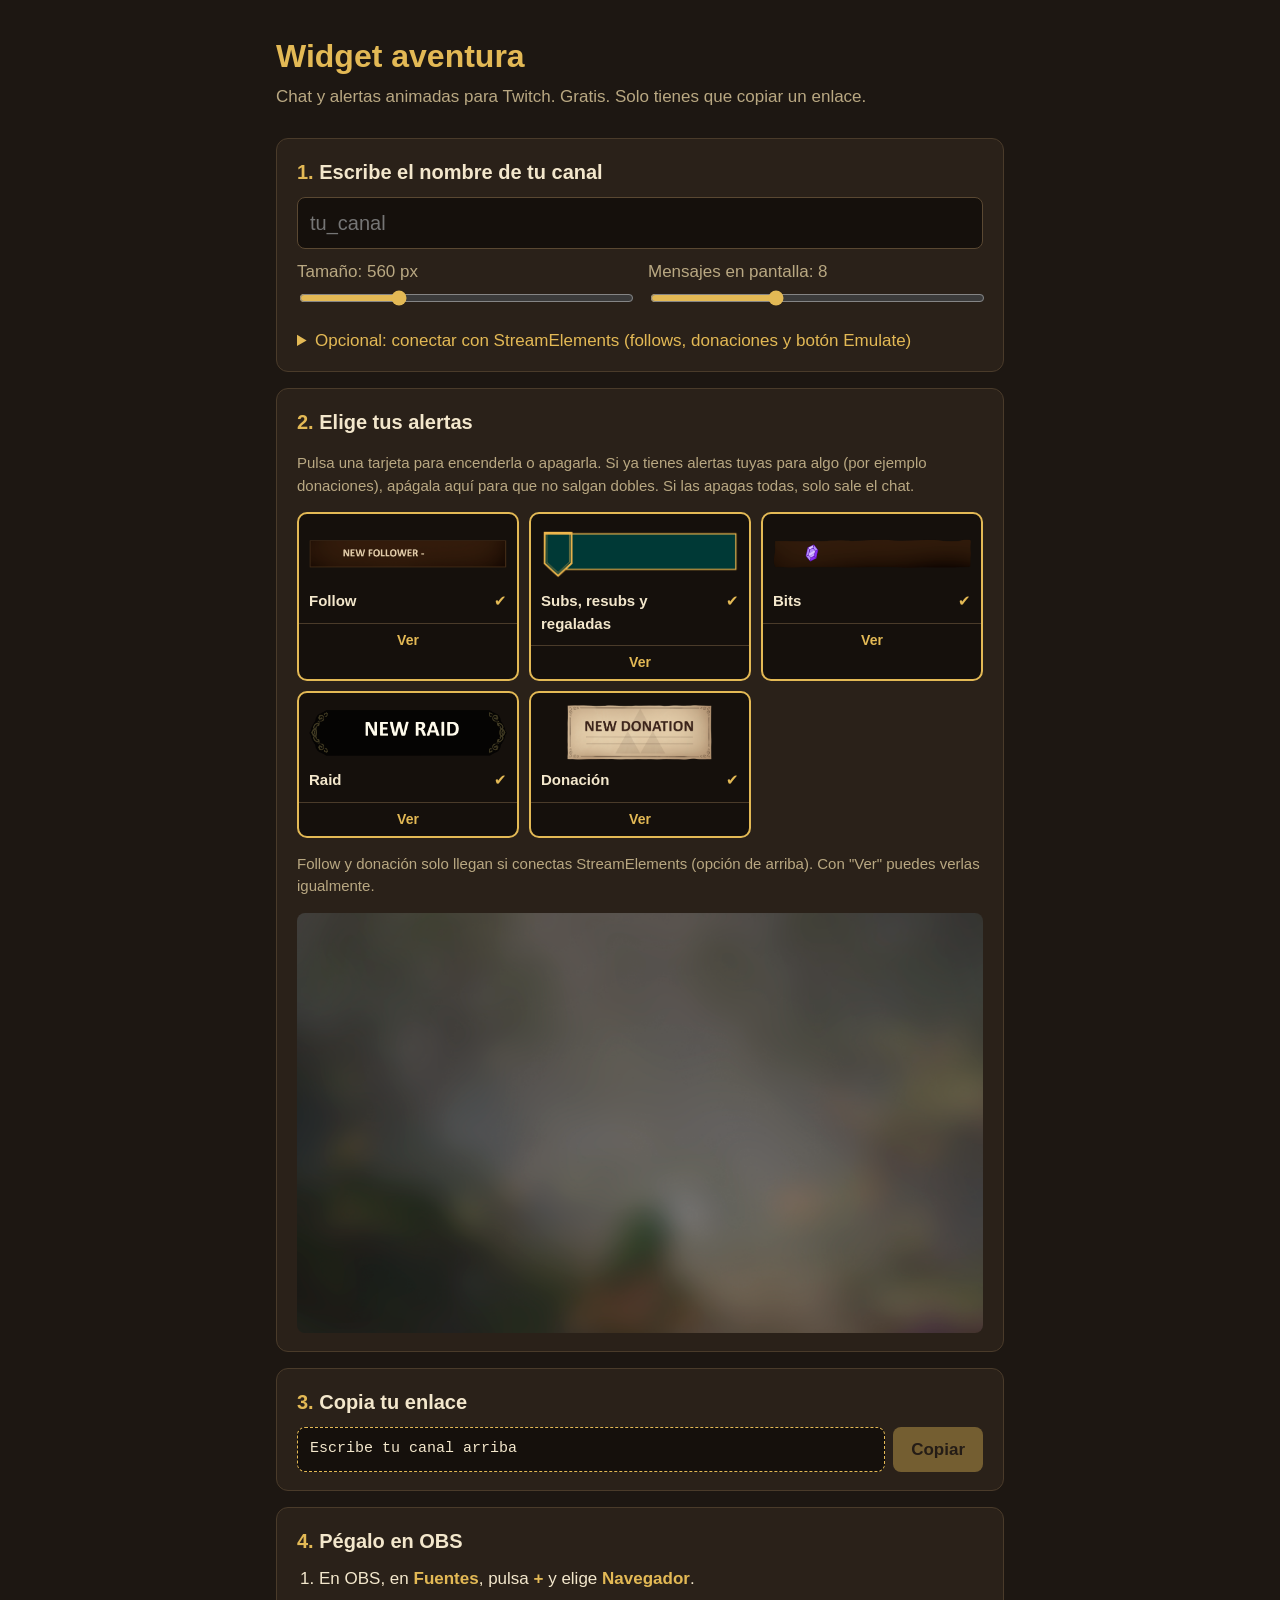
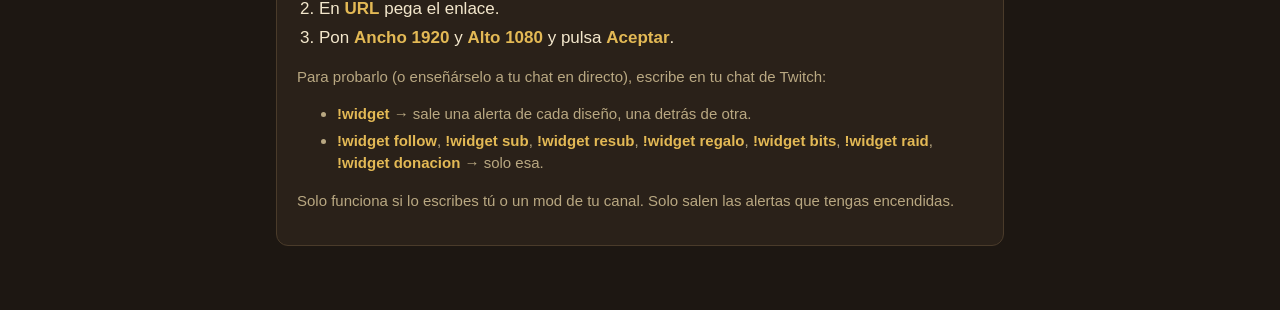
<file: index.html>
<!doctype html>
<html lang="es">
<head>
<meta charset="utf-8">
<meta name="viewport" content="width=device-width, initial-scale=1">
<title>Widget aventura para Twitch</title>
<meta name="description" content="Chat y alertas animadas para OBS. Gratis y sin descargas: escribe tu canal, copia un enlace y pégalo en OBS.">
<!-- Tarjeta con imagen al compartir el enlace en Twitter/X, Discord, WhatsApp... -->
<meta property="og:type" content="website">
<meta property="og:title" content="Widget Chat Twitch · Gratis">
<meta property="og:description" content="Chat y alertas animadas para OBS. Sin descargas: escribe tu canal, copia un enlace y listo.">
<meta property="og:url" content="https://hakudesigntwitch.github.io/Widget-Chat-Twitch-Zelda-Ocarina/">
<meta property="og:image" content="https://hakudesigntwitch.github.io/Widget-Chat-Twitch-Zelda-Ocarina/img/tarjeta-twitter.jpg">
<meta property="og:image:width" content="1200">
<meta property="og:image:height" content="630">
<meta name="twitter:card" content="summary_large_image">
<style>
  :root { --oro: #e3b955; --fondo: #1d1712; --tarjeta: #2a2119; --texto: #f3e7cc; --suave: #b9a882; }
  * { box-sizing: border-box; }
  body {
    margin: 0; min-height: 100vh; background: var(--fondo); color: var(--texto);
    font: 17px/1.5 Calibri, Carlito, 'Segoe UI', Arial, sans-serif;
  }
  main { max-width: 760px; margin: 0 auto; padding: 32px 16px 48px; }
  h1 { color: var(--oro); font-size: 32px; margin: 0 0 4px; }
  .sub { color: var(--suave); margin: 0 0 28px; }
  .paso { background: var(--tarjeta); border: 1px solid #4a3b2a; border-radius: 12px; padding: 18px 20px; margin-bottom: 16px; }
  .paso h2 { margin: 0 0 10px; font-size: 20px; }
  .paso h2 span { color: var(--oro); }
  label { display: block; margin: 10px 0 4px; color: var(--suave); }
  input[type=text] {
    width: 100%; padding: 10px 12px; font: inherit; font-size: 20px;
    background: #15100c; color: var(--texto); border: 1px solid #5a4832; border-radius: 8px;
  }
  input[type=text]:focus { outline: 2px solid var(--oro); border-color: transparent; }
  .fila { display: flex; gap: 16px; flex-wrap: wrap; }
  .fila > div { flex: 1 1 200px; }
  input[type=range] { width: 100%; accent-color: var(--oro); }
  .enlace { display: flex; gap: 8px; flex-wrap: wrap; }
  .enlace code {
    flex: 1 1 300px; padding: 10px 12px; background: #15100c; border: 1px dashed var(--oro);
    border-radius: 8px; word-break: break-all; font-size: 15px;
  }
  button {
    padding: 10px 18px; font: inherit; font-weight: 700; cursor: pointer;
    background: var(--oro); color: #1d1712; border: 0; border-radius: 8px;
  }
  button:disabled { opacity: .4; cursor: default; }
  ol { margin: 0; padding-left: 22px; }
  li { margin: 4px 0; }
  b { color: var(--oro); font-weight: 700; }
  .nota { color: var(--suave); font-size: 15px; }
  details { margin-top: 14px; }
  summary { cursor: pointer; color: var(--oro); }
  input[type=password] {
    width: 100%; padding: 10px 12px; font: inherit;
    background: #15100c; color: var(--texto); border: 1px solid #5a4832; border-radius: 8px;
  }
  .alertas { display: grid; grid-template-columns: repeat(auto-fill, minmax(190px, 1fr)); gap: 10px; margin: 12px 0; }
  .alerta { display: flex; flex-direction: column; border: 2px solid var(--oro); border-radius: 10px; overflow: hidden; background: #15100c; transition: opacity .2s, border-color .2s; }
  .alerta .toggle {
    all: unset; cursor: pointer; display: flex; flex-direction: column; gap: 6px; padding: 10px;
  }
  .alerta .toggle:focus-visible { outline: 2px solid var(--oro); outline-offset: -4px; }
  .alerta img, .alerta .img-bits { display: block; width: 100%; height: 60px; object-fit: contain; transition: filter .2s; }
  .alerta .img-bits { background: url("img/Gema 100.png") center / contain no-repeat, url("img/Bits - Fondo.png") center / contain no-repeat; }
  .alerta:not(.on) .img-bits { filter: grayscale(1) brightness(.5); }
  .alerta .toggle span { font-weight: 700; color: var(--texto); font-size: 15px; display: flex; justify-content: space-between; gap: 6px; }
  .alerta em { font-style: normal; color: var(--oro); font-weight: 400; }
  .alerta:not(.on) { border-color: #4a3b2a; }
  .alerta:not(.on) img, .alerta:not(.on) .img-bits { opacity: .35; }
  .alerta:not(.on) img { filter: grayscale(1) brightness(.5); }
  .alerta:not(.on) em { color: var(--suave); }
  .alerta .ver {
    padding: 6px; border-radius: 0; font-size: 14px;
    background: transparent; color: var(--oro); border-top: 1px solid #4a3b2a;
  }
  .alerta .ver:hover { background: rgba(227, 185, 85, .12); }
  .vista { margin-top: 12px; height: 420px; border-radius: 8px; overflow: hidden;
           background: #3a2e22 url("img/Prueba - Fondo.png") center / cover; }
  .vista iframe { width: 100%; height: 100%; border: 0; }
</style>
</head>
<body>
<main>
  <h1>Widget aventura</h1>
  <p class="sub">Chat y alertas animadas para Twitch. Gratis. Solo tienes que copiar un enlace.</p>

  <section class="paso">
    <h2><span>1.</span> Escribe el nombre de tu canal</h2>
    <input type="text" id="canal" placeholder="tu_canal" autocomplete="off" spellcheck="false">
    <div class="fila">
      <div>
        <label for="ancho">Tamaño: <span id="anchoTxt">560</span> px</label>
        <input type="range" id="ancho" min="300" max="1200" step="10" value="560">
      </div>
      <div>
        <label for="max">Mensajes en pantalla: <span id="maxTxt">8</span></label>
        <input type="range" id="max" min="1" max="20" step="1" value="8">
      </div>
    </div>
    <details>
      <summary>Opcional: conectar con StreamElements (follows, donaciones y botón Emulate)</summary>
      <label for="se">Tu JWT Token de StreamElements (en StreamElements: tu avatar → Account → Channels → Show secrets)</label>
      <input type="password" id="se" placeholder="pega aquí tu JWT Token" autocomplete="off" spellcheck="false">
      <p class="nota">Es una clave secreta: el enlace que se genere con ella no se lo pases a nadie ni lo enseñes en directo.</p>
    </details>
  </section>

  <section class="paso">
    <h2><span>2.</span> Elige tus alertas</h2>
    <p class="nota">Pulsa una tarjeta para encenderla o apagarla. Si ya tienes alertas tuyas para algo (por ejemplo donaciones), apágala aquí para que no salgan dobles. Si las apagas todas, solo sale el chat.</p>
    <div class="alertas" id="alertas">
      <div class="alerta on" data-tipo="follow">
        <button class="toggle" aria-pressed="true"><img src="img/Follower - Fondo.png" alt="Alerta de nuevo seguidor"><span>Follow <em></em></span></button>
        <button class="ver" data-ver="follow">Ver</button>
      </div>
      <div class="alerta on" data-tipo="sub">
        <button class="toggle" aria-pressed="true"><img src="img/Sub.png" alt="Alerta de sub"><span>Subs, resubs y regaladas <em></em></span></button>
        <button class="ver" data-ver="sub">Ver</button>
      </div>
      <div class="alerta on" data-tipo="bits">
        <button class="toggle" aria-pressed="true"><i class="img-bits" role="img" aria-label="Alerta de bits"></i><span>Bits <em></em></span></button>
        <button class="ver" data-ver="bits">Ver</button>
      </div>
      <div class="alerta on" data-tipo="raid">
        <button class="toggle" aria-pressed="true"><img src="img/New Raid - Fondo.png" alt="Alerta de raid"><span>Raid <em></em></span></button>
        <button class="ver" data-ver="raid">Ver</button>
      </div>
      <div class="alerta on" data-tipo="donacion">
        <button class="toggle" aria-pressed="true"><img src="img/Donation - Fondo.png" alt="Alerta de donación"><span>Donación <em></em></span></button>
        <button class="ver" data-ver="donacion">Ver</button>
      </div>
    </div>
    <p class="nota">Follow y donación solo llegan si conectas StreamElements (opción de arriba). Con "Ver" puedes verlas igualmente.</p>
    <div class="vista"><iframe id="vista" title="Vista previa del widget"></iframe></div>
  </section>

  <section class="paso">
    <h2><span>3.</span> Copia tu enlace</h2>
    <div class="enlace">
      <code id="enlace">Escribe tu canal arriba</code>
      <button id="copiar" disabled>Copiar</button>
    </div>
  </section>

  <section class="paso">
    <h2><span>4.</span> Pégalo en OBS</h2>
    <ol>
      <li>En OBS, en <b>Fuentes</b>, pulsa <b>+</b> y elige <b>Navegador</b>.</li>
      <li>En <b>URL</b> pega el enlace.</li>
      <li>Pon <b>Ancho 1920</b> y <b>Alto 1080</b> y pulsa <b>Aceptar</b>.</li>
    </ol>
    <p class="nota">Para probarlo (o enseñárselo a tu chat en directo), escribe en tu chat de Twitch:</p>
    <ul class="nota">
      <li><b>!widget</b> → sale una alerta de cada diseño, una detrás de otra.</li>
      <li><b>!widget follow</b>, <b>!widget sub</b>, <b>!widget resub</b>, <b>!widget regalo</b>, <b>!widget bits</b>, <b>!widget raid</b>, <b>!widget donacion</b> → solo esa.</li>
    </ul>
    <p class="nota">Solo funciona si lo escribes tú o un mod de tu canal. Solo salen las alertas que tengas encendidas.</p>
  </section>
</main>
<script>
  const $ = id => document.getElementById(id);
  let base;
  try { base = new URL('overlay.html', location.href).href; } catch (e) { base = 'overlay.html'; }
  let reloj, previaActual = '';

  // La vista previa enseña todas las alertas (para poder pulsar "Ver" aunque estén apagadas).
  function previa(canal) {
    let url = base + '?canal=' + (canal || 'demo') + '&max=' + $('max').value;
    if ($('ancho').value !== '560') url += '&ancho=' + $('ancho').value;
    if (url === previaActual) return;
    previaActual = url;
    clearTimeout(reloj);
    reloj = setTimeout(() => { $('vista').src = url; }, 600);
  }

  function actualizar() {
    $('anchoTxt').textContent = $('ancho').value;
    $('maxTxt').textContent = $('max').value;
    const encendidas = [...document.querySelectorAll('.alerta.on')].map(a => a.dataset.tipo);
    document.querySelectorAll('.alerta').forEach(a => {
      a.querySelector('em').textContent = a.classList.contains('on') ? '✔' : 'apagada';
    });
    const canal = $('canal').value.trim().toLowerCase().replace(/^.*twitch\.tv\//, '').replace(/[^a-z0-9_]/g, '');
    previa(canal);
    if (!canal) {
      $('enlace').textContent = 'Escribe tu canal arriba';
      $('copiar').disabled = true;
      return;
    }
    let url = base + '?canal=' + canal;
    if ($('ancho').value !== '560') url += '&ancho=' + $('ancho').value;
    if ($('max').value !== '8') url += '&max=' + $('max').value;
    if (encendidas.length < 5) url += '&alertas=' + encendidas.join(',');
    const se = $('se').value.trim();
    if (se) url += '&se=' + encodeURIComponent(se);
    // Con clave, el enlace no se enseña entero en pantalla (por si está en directo).
    $('enlace').textContent = se ? url.replace(/&se=.*/, '&se=••••••••') : url;
    $('enlace').dataset.url = url;
    $('copiar').disabled = false;
  }

  ['canal', 'ancho', 'max', 'se'].forEach(id => $(id).addEventListener('input', actualizar));

  // Tarjetas: encender/apagar y "Ver" (lanza la alerta en la vista previa).
  const ejemplos = {
    follow: ['follower-latest', { name: 'Nickname' }],
    sub: ['subscriber-latest', { name: 'Nickname', amount: 1 }],
    bits: ['cheer-latest', { name: 'Nickname', amount: 1000 }],
    raid: ['raid-latest', { name: 'Nickname', amount: 23 }],
    donacion: ['tip-latest', { name: 'Nickname', amount: 5 }]
  };
  $('alertas').addEventListener('click', e => {
    const tarjeta = e.target.closest('.alerta');
    if (!tarjeta) return;
    if (e.target.closest('.ver')) {
      const [listener, event] = ejemplos[tarjeta.dataset.tipo];
      try {
        $('vista').contentWindow.dispatchEvent(new CustomEvent('onEventReceived', { detail: { listener, event } }));
      } catch (err) {}
      return;
    }
    if (e.target.closest('.toggle')) {
      const on = tarjeta.classList.toggle('on');
      tarjeta.querySelector('.toggle').setAttribute('aria-pressed', on);
      actualizar();
    }
  });
  actualizar();
  $('copiar').addEventListener('click', () => {
    const texto = $('enlace').dataset.url || $('enlace').textContent;
    const hecho = () => {
      $('copiar').textContent = '¡Copiado!';
      setTimeout(() => { $('copiar').textContent = 'Copiar'; }, 1500);
    };
    // Plan B por si el navegador no deja usar el portapapeles moderno.
    const antiguo = () => {
      const t = document.createElement('textarea');
      t.value = texto; document.body.append(t); t.select();
      try { document.execCommand('copy'); hecho(); } catch (e) {}
      t.remove();
    };
    if (navigator.clipboard && window.isSecureContext) navigator.clipboard.writeText(texto).then(hecho, antiguo);
    else antiguo();
  });
</script>
</body>
</html>
</file>
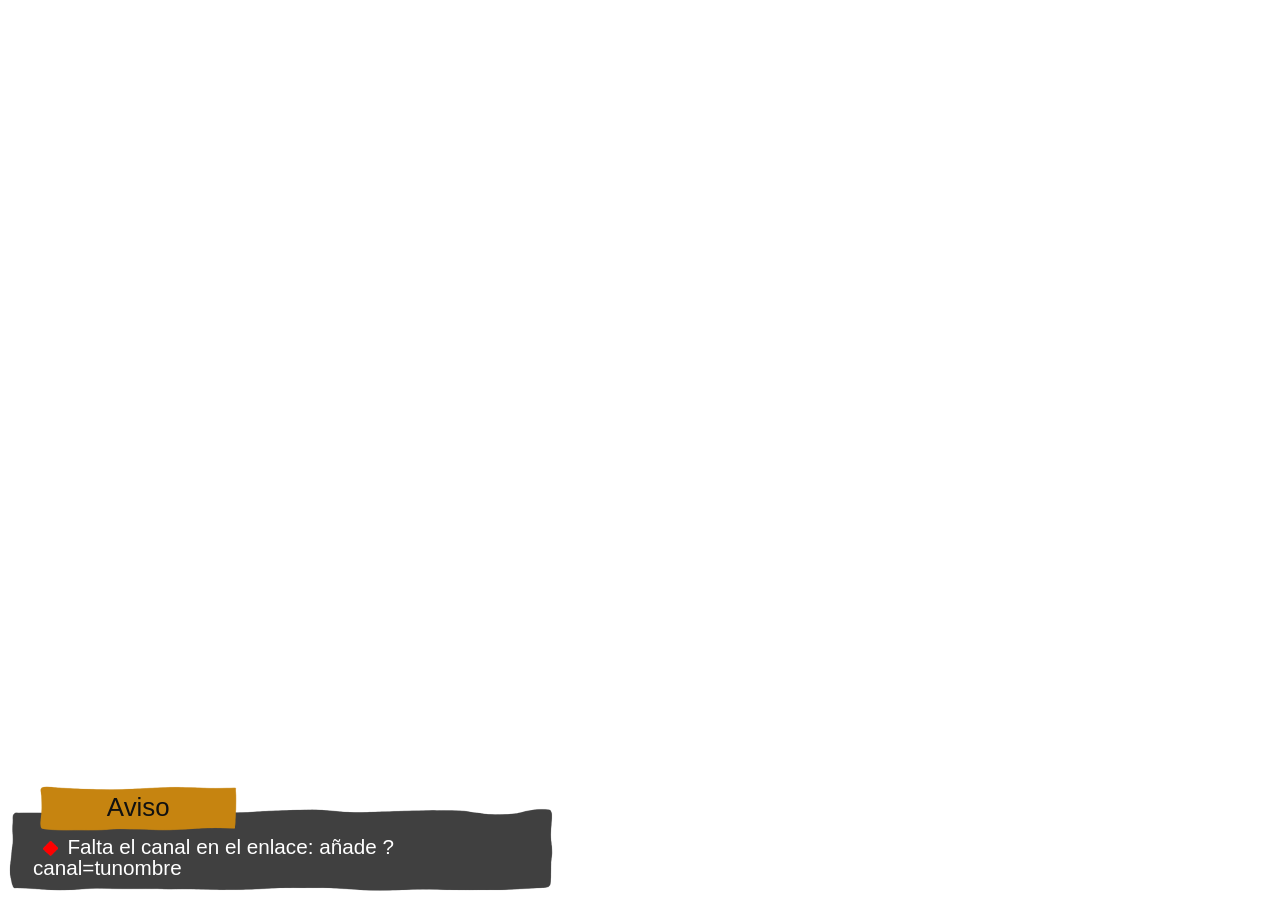
<file: overlay.html>
<!doctype html>
<html lang="es">
<head>
<meta charset="utf-8">
<title>Widget aventura</title>
<link rel="stylesheet" href="widget.css">
</head>
<body>
<div id="chat"></div>
<script src="widget.js"></script>
<script src="twitch.js"></script>
<script src="se.js"></script>
</body>
</html>
</file>
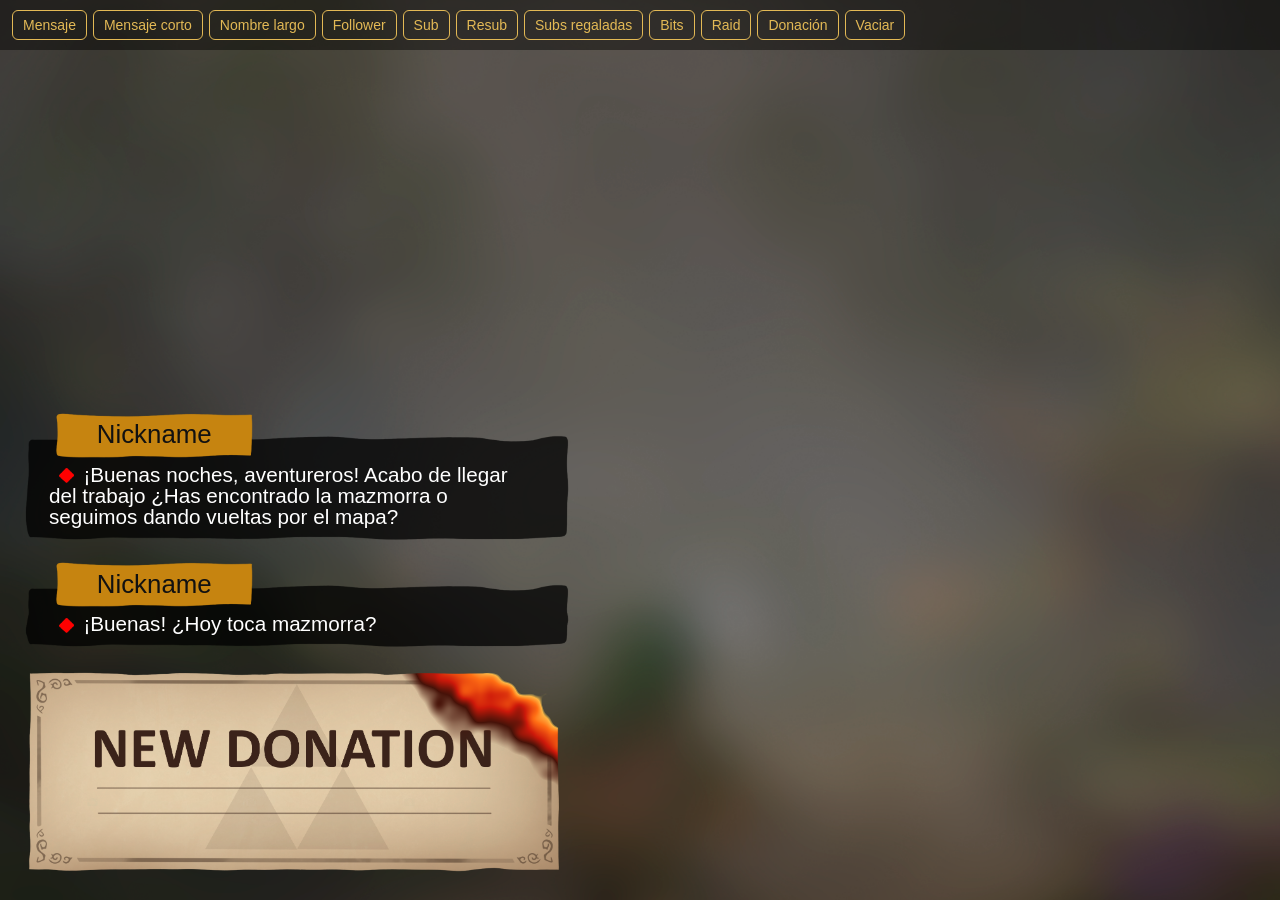
<file: prueba.html>
<!doctype html>
<html lang="es">
<head>
<meta charset="utf-8">
<meta name="viewport" content="width=device-width, initial-scale=1">
<title>Prueba widget aventura</title>
<link rel="stylesheet" href="widget.css">
<style>
  /* Solo para esta página de prueba: en OBS el fondo es transparente. */
  html body { margin: 0; min-height: 100vh; background: #2b2b2b url("img/Prueba - Fondo.png") center / cover fixed; }
  .botones {
    position: fixed; top: 0; left: 0; right: 0; z-index: 10;
    display: flex; flex-wrap: wrap; gap: 6px; padding: 10px 12px;
    background: rgba(0, 0, 0, .45);
  }
  .botones button {
    padding: 6px 10px; border: 1px solid #e3b955; border-radius: 6px;
    background: transparent; color: #e3b955; font: 14px Calibri, Arial, sans-serif; cursor: pointer;
  }
  .botones button:hover { background: rgba(227, 185, 85, .15); }
  html, body { overflow: auto; }
  .marco { position: fixed; top: 60px; left: 16px; bottom: 16px; width: 600px; }
</style>
</head>
<body>
<div class="botones">
  <button data-p="mensaje">Mensaje</button>
  <button data-p="corto">Mensaje corto</button>
  <button data-p="largo">Nombre largo</button>
  <button data-p="follower">Follower</button>
  <button data-p="sub">Sub</button>
  <button data-p="resub">Resub</button>
  <button data-p="regalo">Subs regaladas</button>
  <button data-p="bits">Bits</button>
  <button data-p="raid">Raid</button>
  <button data-p="tip">Donación</button>
  <button data-p="vaciar">Vaciar</button>
</div>

<div class="marco"><div id="chat"></div></div>

<script src="widget.js"></script>
<script>
  // Simulador: imita lo que StreamElements le manda al widget.
  let n = 0;
  const enviar = (listener, event) =>
    window.dispatchEvent(new CustomEvent('onEventReceived', { detail: { listener, event } }));
  const msg = (nombre, text) => enviar('message', { data: {
    displayName: nombre, nick: nombre.toLowerCase(), text, msgId: 'm' + (++n), userId: nombre, badges: [], emotes: []
  } });

  const pruebas = {
    mensaje: () => msg('Nickname', '¡Buenas noches, aventureros! Acabo de llegar del trabajo ¿Has encontrado la mazmorra o seguimos dando vueltas por el mapa?'),
    corto: () => msg('Nickname', '¡Buenas! ¿Hoy toca mazmorra?'),
    largo: () => msg('UnNombreDeUsuarioMuyLargo25', 'Los nombres largos encogen para caber en la etiqueta.'),
    follower: () => enviar('follower-latest', { name: 'Nickname' }),
    sub: () => enviar('subscriber-latest', { name: 'Nickname', amount: 1 }),
    resub: () => enviar('subscriber-latest', { name: 'Nickname', amount: 11 }),
    regalo: () => enviar('subscriber-latest', { name: 'Nickname', amount: 5, bulkGifted: true, sender: 'Nickname' }),
    bits: () => enviar('cheer-latest', { name: 'Nickname', amount: 100 }),
    raid: () => enviar('raid-latest', { name: 'Nickname', amount: 23 }),
    tip: () => enviar('tip-latest', { name: 'Nickname', amount: 5 }),
    vaciar: () => { document.getElementById('chat').innerHTML = ''; }
  };

  document.querySelector('.botones').addEventListener('click', e => {
    const p = e.target.dataset.p;
    if (p) pruebas[p]();
  });

  const ancho = Number(new URLSearchParams(location.search).get('ancho')) || 560;
  window.dispatchEvent(new CustomEvent('onWidgetLoad', { detail: { fieldData: { cfgAncho: ancho } } }));
  ['mensaje', 'corto', 'tip'].forEach(p => pruebas[p]());
</script>
</body>
</html>
</file>
<file: widget.css>
/* Widget de chat estilo aventura (dibujos de Haku).
   Todas las medidas salen del tamaño real de cada PNG, así el widget
   se puede hacer más grande o más pequeño sin que nada se descoloque. */

/* En StreamElements/OBS el chat se apoya abajo: lo nuevo siempre se ve
   y lo viejo sale por arriba, aunque la caja del widget sea baja. */
html, body { margin: 0; height: 100%; overflow: hidden; background: transparent; }
#chat {
  position: absolute; left: 0; bottom: 0;
  --w: 560px;                 /* ancho del widget (se cambia desde los ajustes) */
  width: var(--w);
  display: flex;
  flex-direction: column;
  gap: calc(var(--w) * 0.014);
  font-family: Calibri, Carlito, 'Segoe UI', Arial, sans-serif;
  font-weight: 400;
}

.item { position: relative; animation: entra .4s cubic-bezier(.2, .8, .3, 1) both; }
.item.sale { animation: sale .4s ease-in forwards; }

@keyframes entra { from { opacity: 0; transform: translateX(-24px); } to { opacity: 1; transform: none; } }
@keyframes sale  { to { opacity: 0; transform: translateX(-24px); } }

/* ---------- Mensaje de chat (Chat - Fondo.png: 1733 x 438) ---------- */
.msg {
  --u: calc(var(--w) / 1733);
  box-sizing: border-box;
  width: 100%;
  border-style: solid;
  border-width: calc(160 * var(--u)) calc(60 * var(--u)) calc(60 * var(--u)) calc(60 * var(--u));
  border-image-source: var(--img-chat);
  border-image-slice: 160 60 60 60 fill;
  border-image-repeat: stretch;
  padding: calc(18 * var(--u)) calc(70 * var(--u)) calc(8 * var(--u)) calc(43 * var(--u));
  color: #fff;
  font-size: calc(64 * var(--u));
  line-height: calc(65 * var(--u));
  overflow-wrap: anywhere;
  /* Como en el vídeo de Haku: sube desde abajo mientras aparece. */
  animation: subeChat .55s cubic-bezier(.2, .7, .3, 1) both;
}
.msg.sale { animation: sale .4s ease-in forwards; }
@keyframes subeChat {
  from { opacity: 0; transform: translate(calc(var(--w) * .02), calc(var(--w) * .15)); }
  to   { opacity: 1; transform: none; }
}
.msg .nombre {
  position: absolute;
  left: calc(68 * var(--u));
  top: calc(-140 * var(--u));
  width: calc(602 * var(--u));
  height: calc(135 * var(--u));
  display: flex; align-items: center; justify-content: center;
  color: #111;
  font-size: calc(var(--fn, 80) * var(--u));
  white-space: nowrap; overflow: hidden;
  animation: etiqueta .5s .1s cubic-bezier(.3, 1.6, .5, 1) both;
}
@keyframes etiqueta { from { transform: translateY(30%) scale(.9); opacity: 0; } }
.msg .rombo {
  display: inline-block;
  width: calc(48 * var(--u));
  height: calc(46 * var(--u));
  margin: 0 calc(29 * var(--u)) 0 calc(30 * var(--u));
  vertical-align: calc(-4 * var(--u));
  background: var(--img-rombo) no-repeat;
  background-size: calc(1733 * var(--u)) calc(438 * var(--u));
  background-position: calc(-133 * var(--u)) calc(-187 * var(--u));
  animation: gira .6s .15s ease-out both;
}
@keyframes gira { from { transform: rotate(-180deg) scale(0); } }
.msg .emote { height: calc(84 * var(--u)); vertical-align: middle; margin: calc(-10 * var(--u)) 0; }

/* ---------- Donación (Donation - Fondo.png: 1769 x 696) ---------- */
.papiro {
  --u: calc(var(--w) / 1769);
  width: 100%;
  aspect-ratio: 1769 / 696;
  animation: none;
}
.papiro canvas { position: absolute; inset: 0; width: 100%; height: 100%; }
.papiro .linea {
  position: absolute;
  left: calc(258 * var(--u)); width: calc(1242 * var(--u));
  top: calc(395 * var(--u)); height: calc(75 * var(--u));
  display: flex; align-items: center; justify-content: center;
  color: #3b2a20;
  font-size: calc(62 * var(--u));
  white-space: nowrap;
  opacity: 0; transition: opacity .5s;
}
.papiro.listo .linea { opacity: 1; }

/* ---------- Follower (Follower - Fondo.png: 676 x 95) ---------- */
.follower {
  --u: calc(var(--w) / 676);
  width: 100%;
  aspect-ratio: 676 / 95;
  background: var(--img-follower) 0 0 / 100% 100% no-repeat;
  animation: barrido .6s cubic-bezier(.3, .8, .3, 1) both;
}
@keyframes barrido { from { clip-path: inset(0 100% 0 0); } to { clip-path: inset(0 0 0 0); } }
.follower span {
  /* bottom 9: sube el nick para que comparta línea con "NEW FOLLOWER -" del dibujo */
  position: absolute; left: calc(402 * var(--u)); right: calc(30 * var(--u)); top: 0; bottom: calc(9 * var(--u));
  display: flex; align-items: center;
  color: #e8d4a2; font-weight: 700; font-size: calc(38 * var(--u));
  white-space: nowrap; overflow: hidden;
}

/* ---------- Raid (New Raid - Fondo.png: 676 x 156) ---------- */
.raid {
  --u: calc(var(--w) / 676);
  width: 100%;
  aspect-ratio: 676 / 156;
  background: var(--img-raid) 0 0 / 100% 100% no-repeat;
  animation: salto .6s cubic-bezier(.3, 1.5, .5, 1) both;
}
@keyframes salto { from { opacity: 0; transform: scale(.6); } }
.raid span {
  position: absolute; left: 0; right: 0; top: calc(92 * var(--u)); height: calc(40 * var(--u));
  display: flex; align-items: center; justify-content: center;
  color: #fff8e6; font-size: calc(30 * var(--u)); white-space: nowrap;
}

/* ---------- Bits (Bits - Fondo.png + Bits - Gema.png: 689 x 104) ---------- */
.bits {
  --u: calc(var(--w) / 689);
  width: 100%;
  aspect-ratio: 689 / 104;
  background: var(--img-bits) 0 0 / 100% 100% no-repeat;
}
/* La gema va pegada al nick: se recorta del PNG (que mide como la barra) y se centra con el texto. */
.bits .gema {
  flex: none;
  width: calc(52 * var(--u)); height: calc(70 * var(--u));
  margin-right: calc(10 * var(--u));
  background: var(--img-gema) no-repeat;
  background-size: calc(689 * var(--u)) calc(104 * var(--u));
  background-position: calc(-109 * var(--u)) calc(-14 * var(--u));
  animation: brilla .9s .2s ease-out both;
}
@keyframes brilla {
  0%   { transform: scale(0) rotate(-90deg); filter: var(--tono,) brightness(2.5); }
  60%  { transform: scale(1.25) rotate(8deg); filter: var(--tono,) brightness(1.6); }
  100% { transform: none; filter: var(--tono, none); }
}
.bits > span {
  position: absolute; left: calc(30 * var(--u)); right: calc(30 * var(--u)); top: 0; bottom: 0;
  display: flex; align-items: center; justify-content: center; gap: .25em;
  color: #fdf6e3; font-weight: 700; font-size: calc(46 * var(--u)); white-space: nowrap;
}
.bits b { color: var(--col-bits, #b05cff); }

/* ---------- Sub (Sub.png: 1695 x 420) ---------- */
.sub {
  --u: calc(var(--w) / 1695);
  width: 100%;
  aspect-ratio: 1695 / 420;
  background: var(--img-sub) 0 0 / 100% 100% no-repeat;
}
.sub .num {
  position: absolute; left: calc(30 * var(--u)); width: calc(235 * var(--u));
  top: calc(50 * var(--u)); height: calc(210 * var(--u));
  display: flex; align-items: center; justify-content: center;
  color: #fdf6e3; font-weight: 700; font-size: calc(var(--fs, 190) * var(--u));
  animation: cae .6s .2s cubic-bezier(.3, 1.6, .5, 1) both;
}
@keyframes cae { from { opacity: 0; transform: translateY(-40%); } }
.sub .lineas {
  position: absolute; left: calc(280 * var(--u)); right: calc(60 * var(--u));
  top: calc(45 * var(--u)); bottom: calc(85 * var(--u));
  display: flex; flex-direction: column; align-items: center; justify-content: center;
  color: #fdf6e3; text-align: center; line-height: 1.12;
}
.sub .l1 { font-size: calc(74 * var(--u)); }
.sub .l2 { font-size: calc(50 * var(--u)); }
</file>
